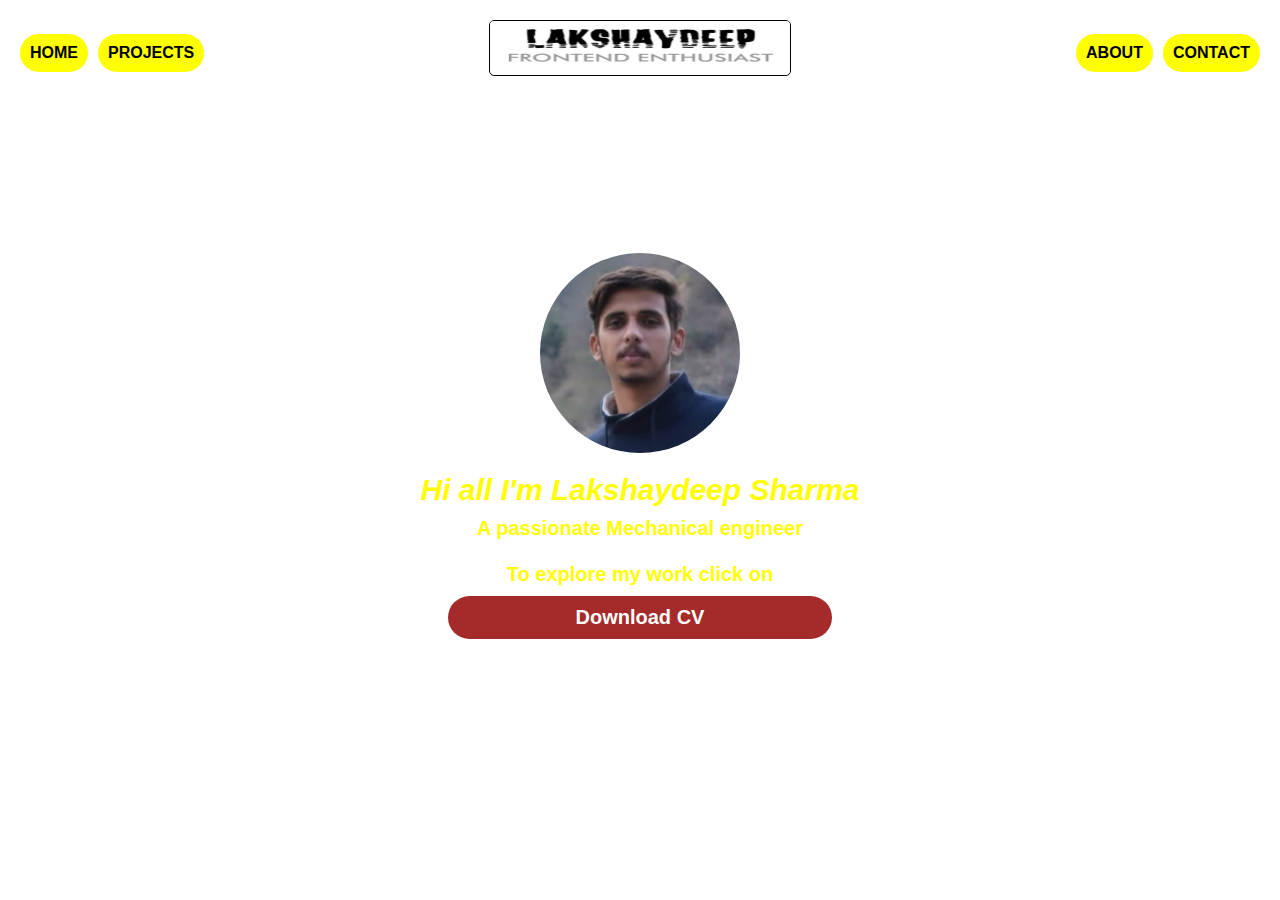
<file: index.html>
<!DOCTYPE html>
<html lang="en">

<head>
    <meta charset="UTF-8">
    <meta http-equiv="X-UA-Compatible" content="IE=edge">
    <meta name="viewport" content="width=device-width, initial-scale=1.0">
    <title>PORTFOLIO</title>
    <link rel="stylesheet" href="index.css">
    <link rel="shortcut icon" href="images/download.jpg" type="image/x-icon">
    <link rel="stylesheet" href="https://cdn.jsdelivr.net/npm/bootstrap-icons@1.10.5/font/bootstrap-icons.css">
</head>

<body>
    <section class="container" id="starter">
        <header>
            <div class="navBar">
                <div class="left">
                    <ul>
                        <li><a href="index.html">HOME</a></li>
                        <li><a href="project.html">PROJECTS</a></li>
                    </ul>
                </div>
                <div class="center">
                    <img height="50px" width="300px" src="images/logo.png" alt="">
                </div>
                <div class="right">
                    <ul>
                        <li><a href="About.html">ABOUT</a></li>
                        <li><a href="contact.html">CONTACT</a></li>
                    </ul>
                </div>
            </div>
            <div class="last">
                <button>@me</button>
            </div>
        </header>
        <div class="homepage">
            <div class="center1">
                <!-- <img src="images/lakshay.png" alt=""> -->
            </div>
            <div class="info">
                <h3>Hi all I'm Lakshaydeep Sharma</h3>
                <p>
                    A passionate Mechanical engineer
                    <br>
                    <br> To explore my work click on <br>
                    <a href="CV/Lakshaydeep_sharma2 (2).docx" download>
                        <button id="myWork">
                           Download CV
                         </button></a>
                </p>
            </div>
        </div>
        <div class="hamburger">
            <ul>
              <li><a href="index.html">HOME</a></li>
              <li><a href="project.html">PROJECTS</a></li>
    
              <li><a href="contact.html">CONTACT</a></li>
              <li><a href="CV/Lakshaydeep_sharma2 (2).docx" download>Download CV</a></li>
            </ul>
            </ul>
          </div>
    </section>

      
   
    <script src="index.js"></script>
</body>

</html>
</file>
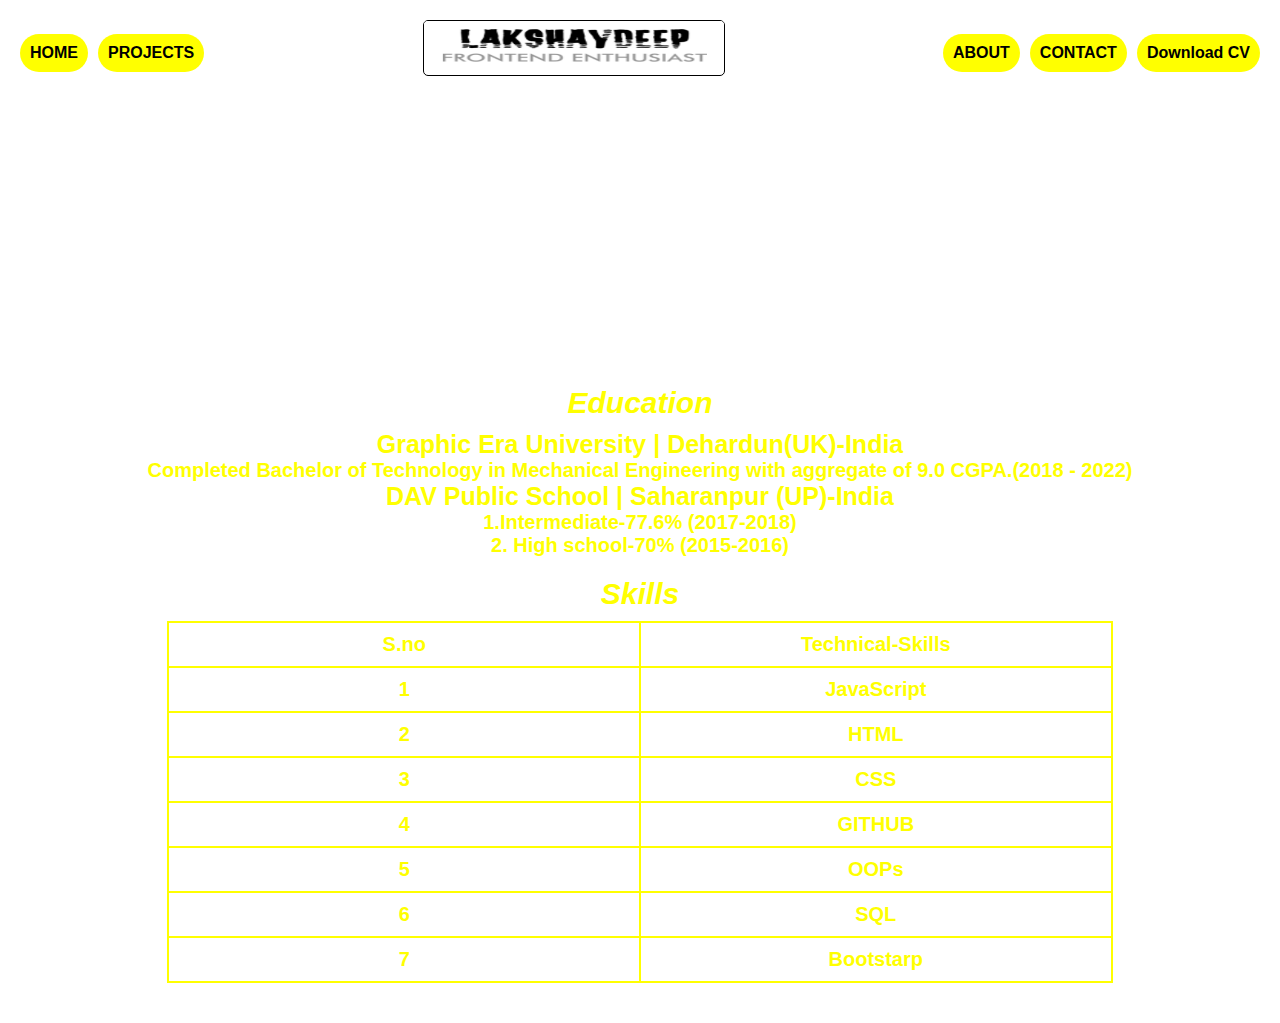
<file: About.html>
<!DOCTYPE html>
<html lang="en">

<head>
    <meta charset="UTF-8">
    <meta http-equiv="X-UA-Compatible" content="IE=edge">
    <meta name="viewport" content="width=device-width, initial-scale=1.0">
    <title>About</title>
    <link rel="stylesheet" href="index.css">
    <link rel="shortcut icon" href="images/download.jpg" type="image/x-icon">
    <link rel="stylesheet" href="https://cdn.jsdelivr.net/npm/bootstrap-icons@1.10.5/font/bootstrap-icons.css">
</head>
<body>
    <section class="container" id="starter">
        <header>
            <div class="navBar">
                <div class="left">
                    <ul>
                        <li><a href="index.html">HOME</a></li>
                        <li><a href="project.html">PROJECTS</a></li>
                    </ul>
                </div>
                <div class="center">
                    <img height="50px" width="300px" src="images/logo.png" alt="">
                </div>
                <div class="right">
                    <ul>
                        <li><a href="About.html">ABOUT</a></li>
                        <li><a href="contact.html">CONTACT</a></li>
                        <li><a href="CV/Lakshaydeep_sharma2 (2).docx" download>Download CV</a></li>
            
                    </ul>
                </div>
               
            </div>

            <div class="last">
                <button>@me</button>
            </div>
           
        </header>
        <div class="homepage">
            <div class="info">
                <div class="about">
                    <h3> Education</h3>
                    <h4> Graphic Era University | Dehardun(UK)-India</h4>
                    <p>Completed Bachelor of Technology in Mechanical Engineering with aggregate of 9.0 CGPA.(2018 -
                        2022)</p>
                    <h4> DAV Public School | Saharanpur (UP)-India</h4>
                    <p> 1.Intermediate-77.6% (2017-2018) </p>
                      <p>  2. High school-70% (2015-2016)</p>
                </div>
                <div class="skills">
                    <h3>Skills</h3>
                    <table class="tables">
                        <thead>
                             <th>S.no</th>
                             <th>Technical-Skills</th>
                        </thead>
                        <tbody>
                            <tr>
                                <td>1</td>
                                <td>JavaScript</td>
                            </tr>
                            <tr>
                                <td>2</td>
                                <td>HTML</td>
                            </tr>
                            <tr>
                                <td>3</td>
                                <td>CSS</td>
                            </tr>
                            <tr>
                                <td>4</td>
                                <td>GITHUB</td>
                            </tr>
                            <tr>
                                <td>5</td>
                                <td>OOPs</td>
                            </tr>
                            <tr>
                                <td>6</td>
                                <td>SQL</td>
                            </tr>
                            <tr>
                                <td>7</td>
                                <td>Bootstarp</td>
                            </tr>
                        </tbody>
                    </table>
                </div>
            </div>
        </div>
        <div class="hamburger">
            <ul>
              <li><a href="index.html">HOME</a></li>
              <li><a href="project.html">PROJECTS</a></li>
              <li><a href="contact.html">CONTACT</a></li>
              <li><a href="CV/Lakshaydeep_sharma2 (2).docx" download>Download CV</a></li>
            </ul>
          </div>
       
    </section>
    <script src="index.js"></script>
</body>
</html>
</file>
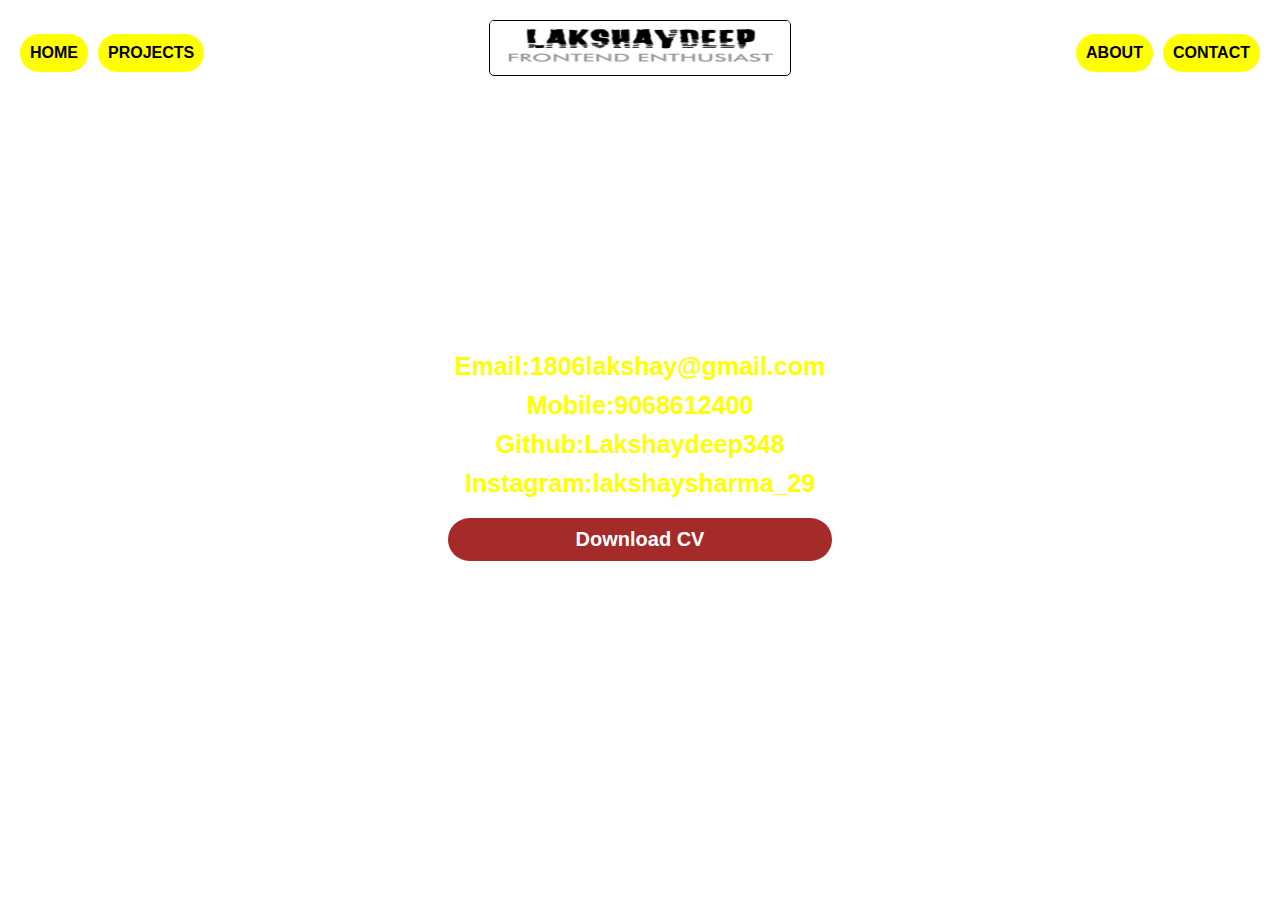
<file: contact.html>
<!DOCTYPE html>
<html lang="en">
<head>
    <meta charset="UTF-8">
    <meta http-equiv="X-UA-Compatible" content="IE=edge">
    <meta name="viewport" content="width=device-width, initial-scale=1.0">
    <title>Contact</title>
    <link rel="stylesheet" href="index.css">
    <link rel="shortcut icon" href="images/download.jpg" type="image/x-icon">
    <link rel="stylesheet" href="https://cdn.jsdelivr.net/npm/bootstrap-icons@1.10.5/font/bootstrap-icons.css">
</head>
<body>
    <section class="container" id="starter">
        <header>
            <div class="navBar">
                <div class="left">
                    <ul>
                        <li><a href="index.html">HOME</a></li>
                        <li><a href="project.html">PROJECTS</a></li>
                    </ul>
                </div>
                <div class="center">
                    <img height="50px" width="300px" src="images/logo.png" alt="">
                </div>
                <div class="right">
                    <ul>
                        <li><a href="About.html">ABOUT</a></li>
                        <li><a href="contact.html">CONTACT</a></li>
                    </ul>
                </div>
            </div>
            <div class="last">
                <button>@me</button>
            </div>
        </header>
        <div class="homepage contact">
          <a id="email" href="mailto:1806lakshay@gmail.com" ><h4>Email:1806lakshay@gmail.com</h4></a>
           <h4>Mobile:9068612400</h4>
           <a id="email" href="https://github.com/Lakshaydeep348" target="_blank"><h4>Github:Lakshaydeep348</h4></a>
           <h4>Instagram:lakshaysharma_29</h4>
           <a href="CV/Lakshaydeep_sharma2 (2).docx" download>
            <button id="myWork">
               Download CV
             </button></a>
        </div>
        <div class="hamburger">
            <ul>
              <li><a href="index.html">HOME</a></li>
              <li><a href="project.html">PROJECTS</a></li>
              <li><a href="contact.html">CONTACT</a></li>
              <li><a href="CV/Lakshaydeep_sharma2 (2).docx" download>Download CV</a></li>
            </ul>
            </ul>
          </div>
    </section>
    <script src="index.js"></script>
</body>
</html>
</file>
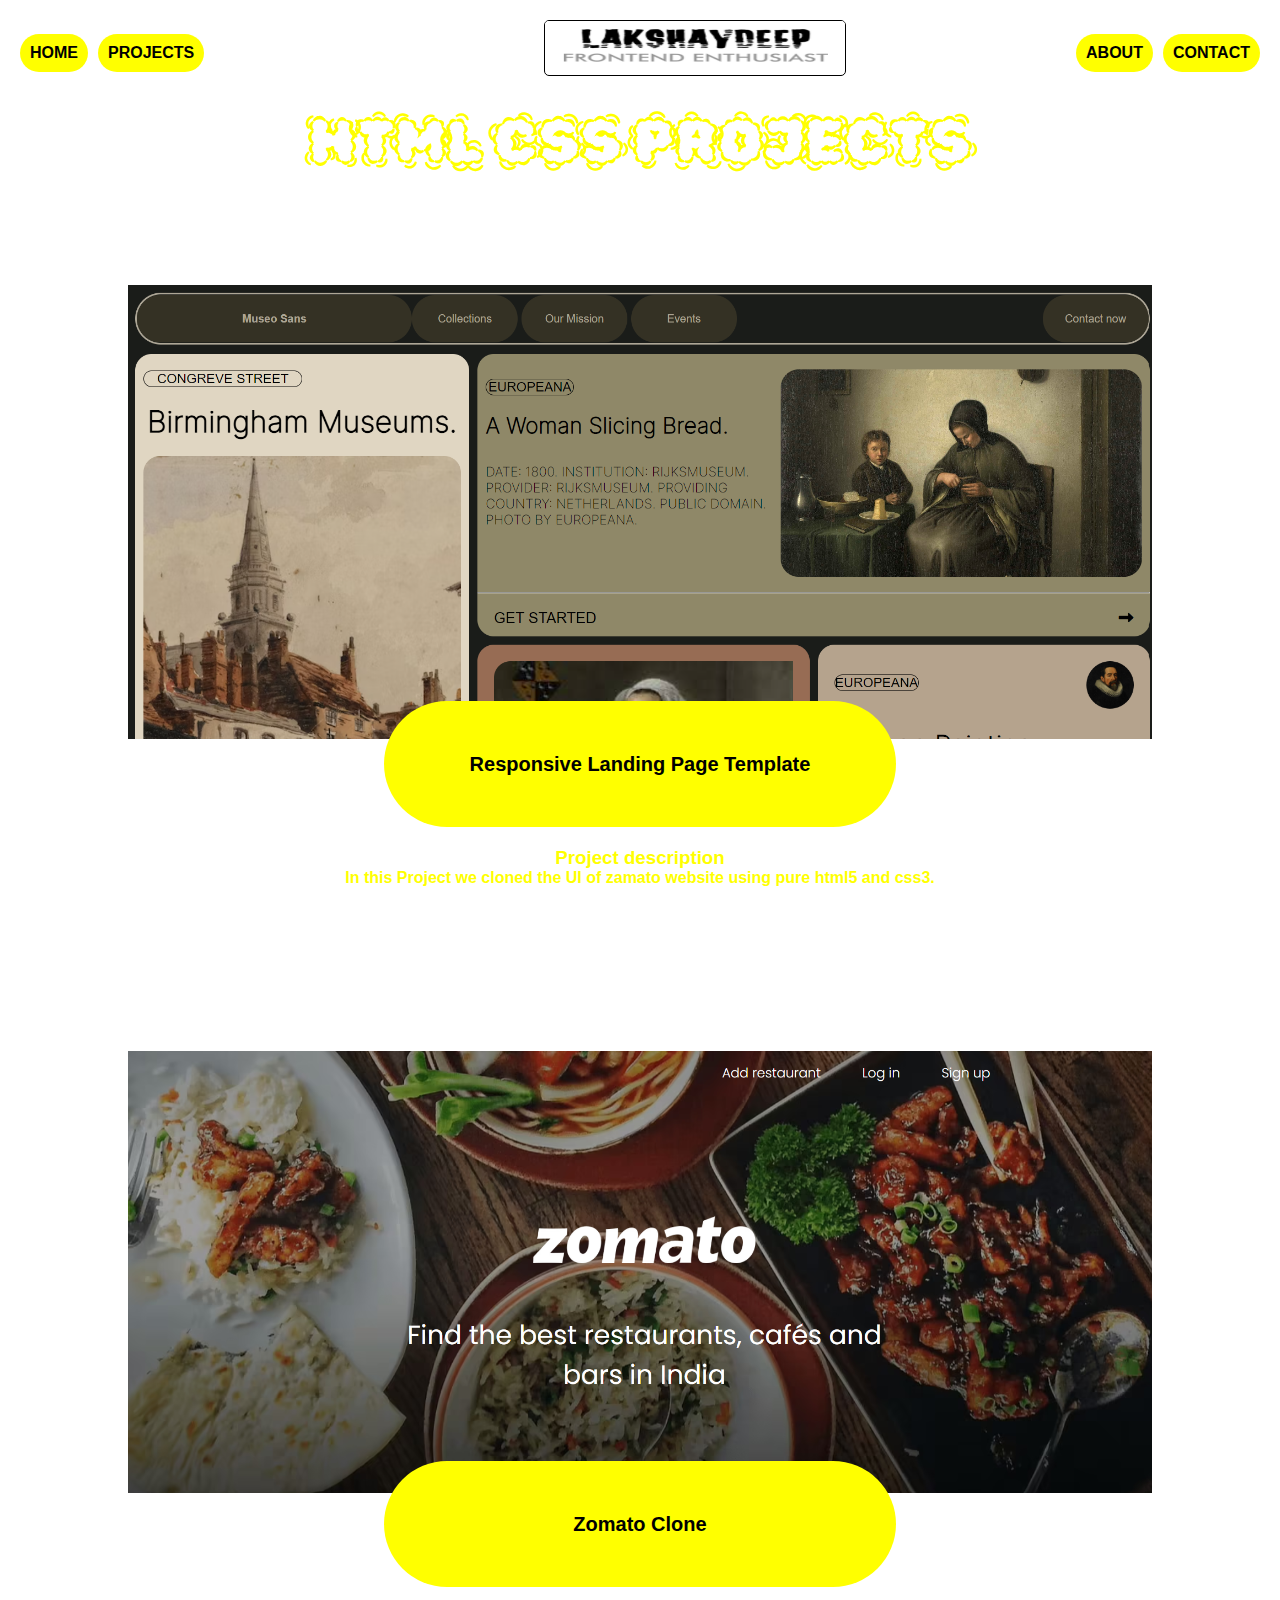
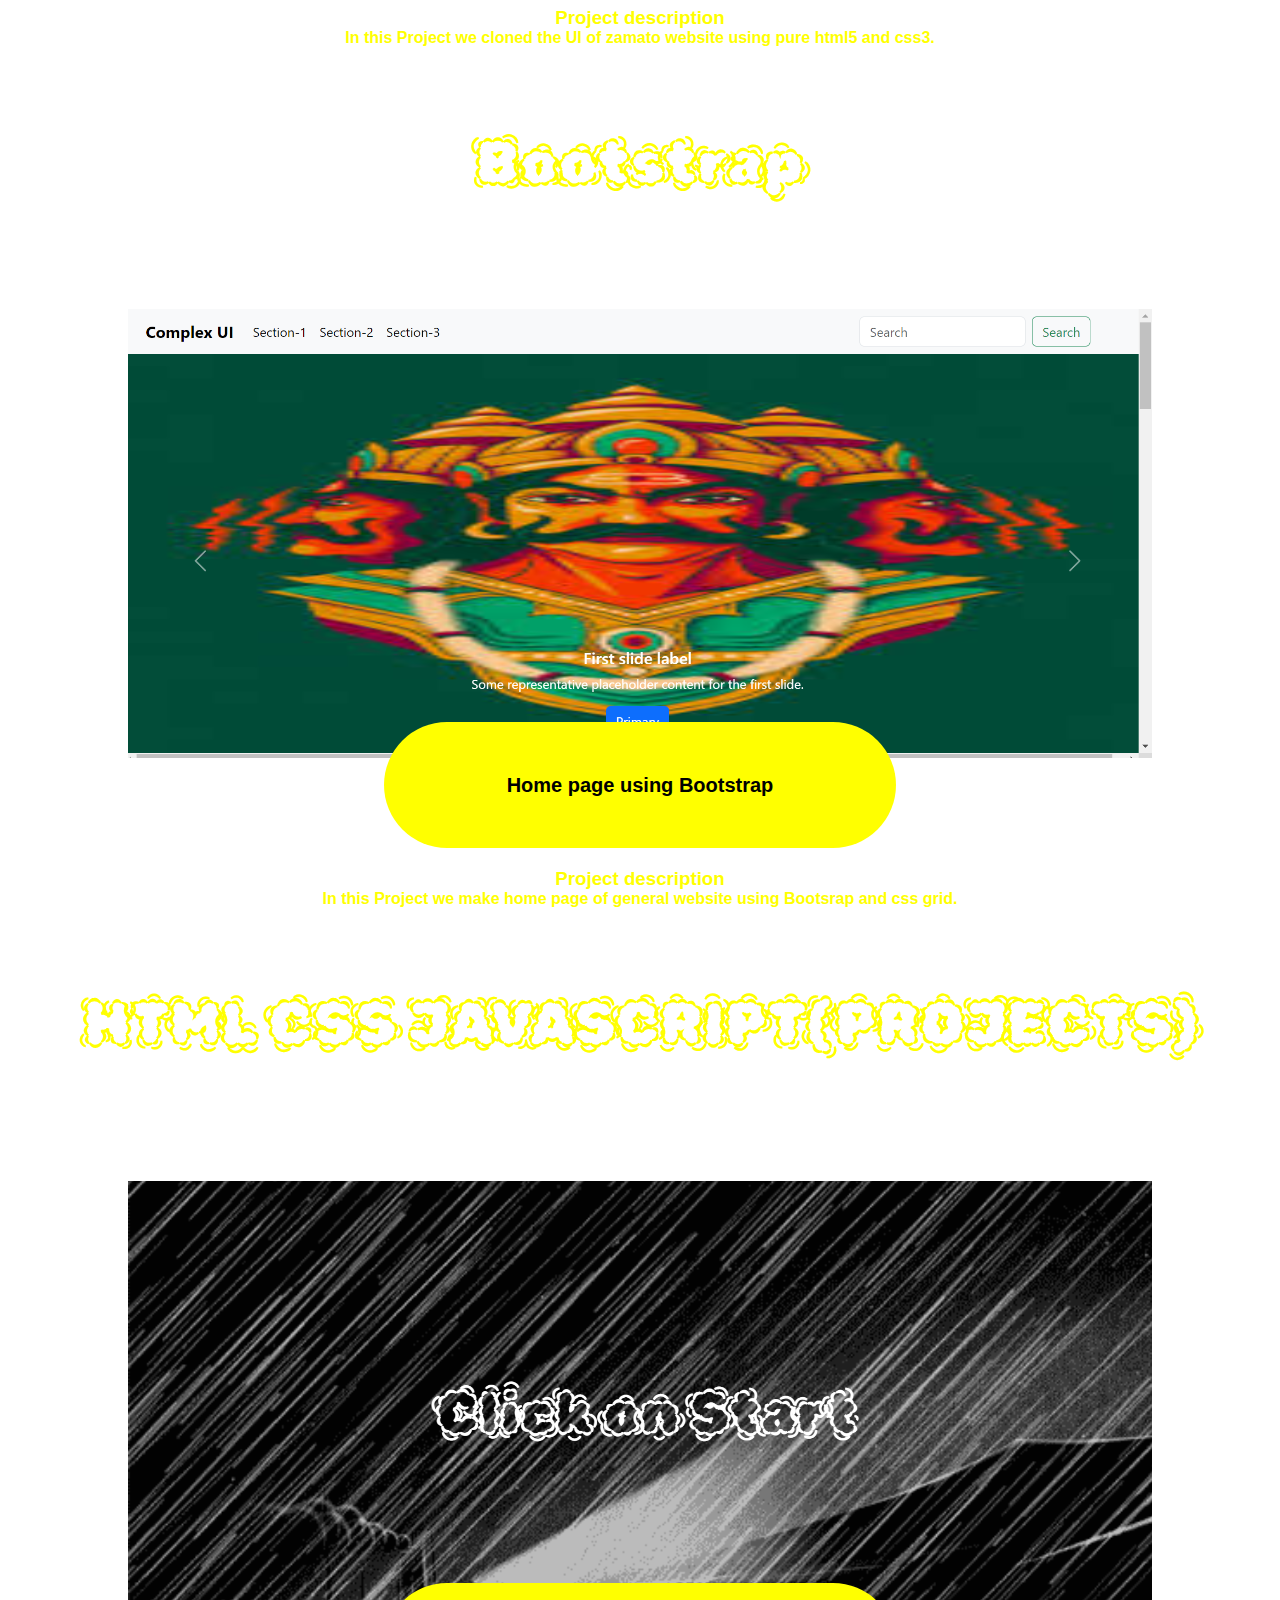
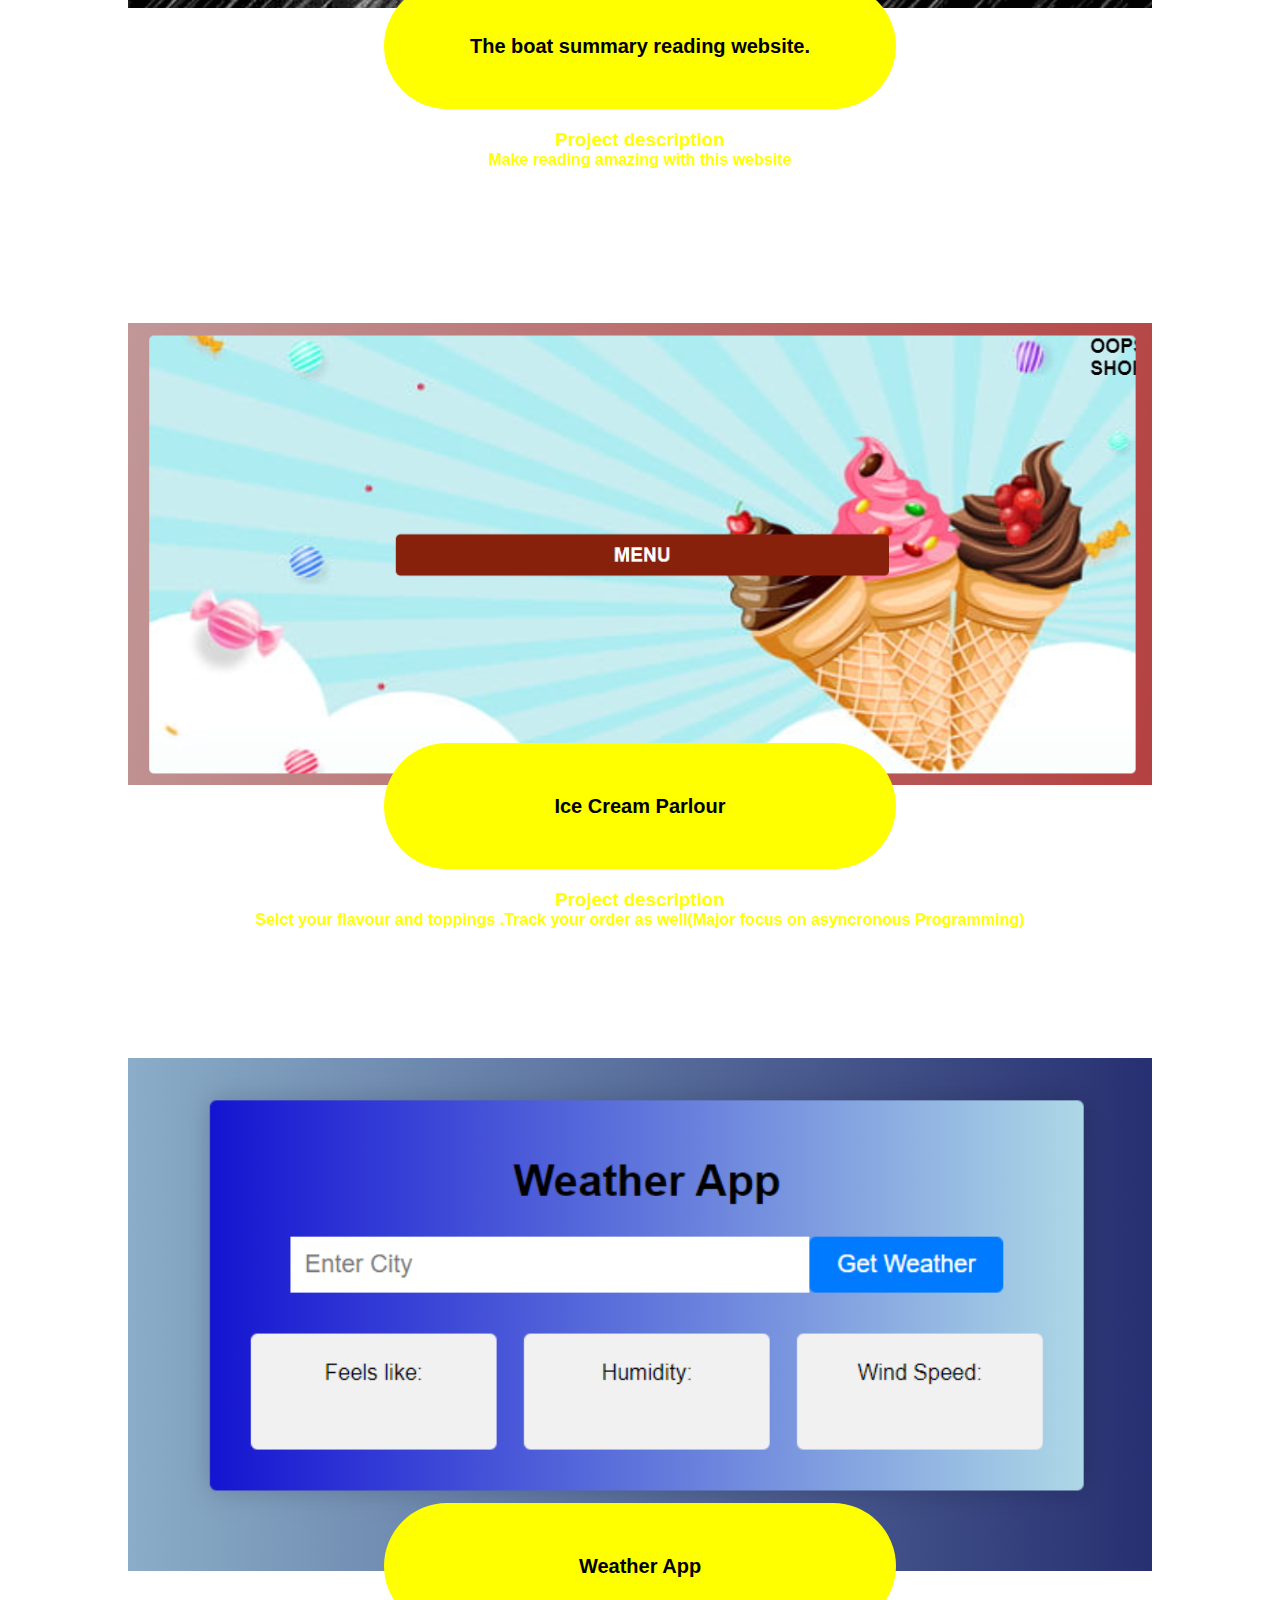
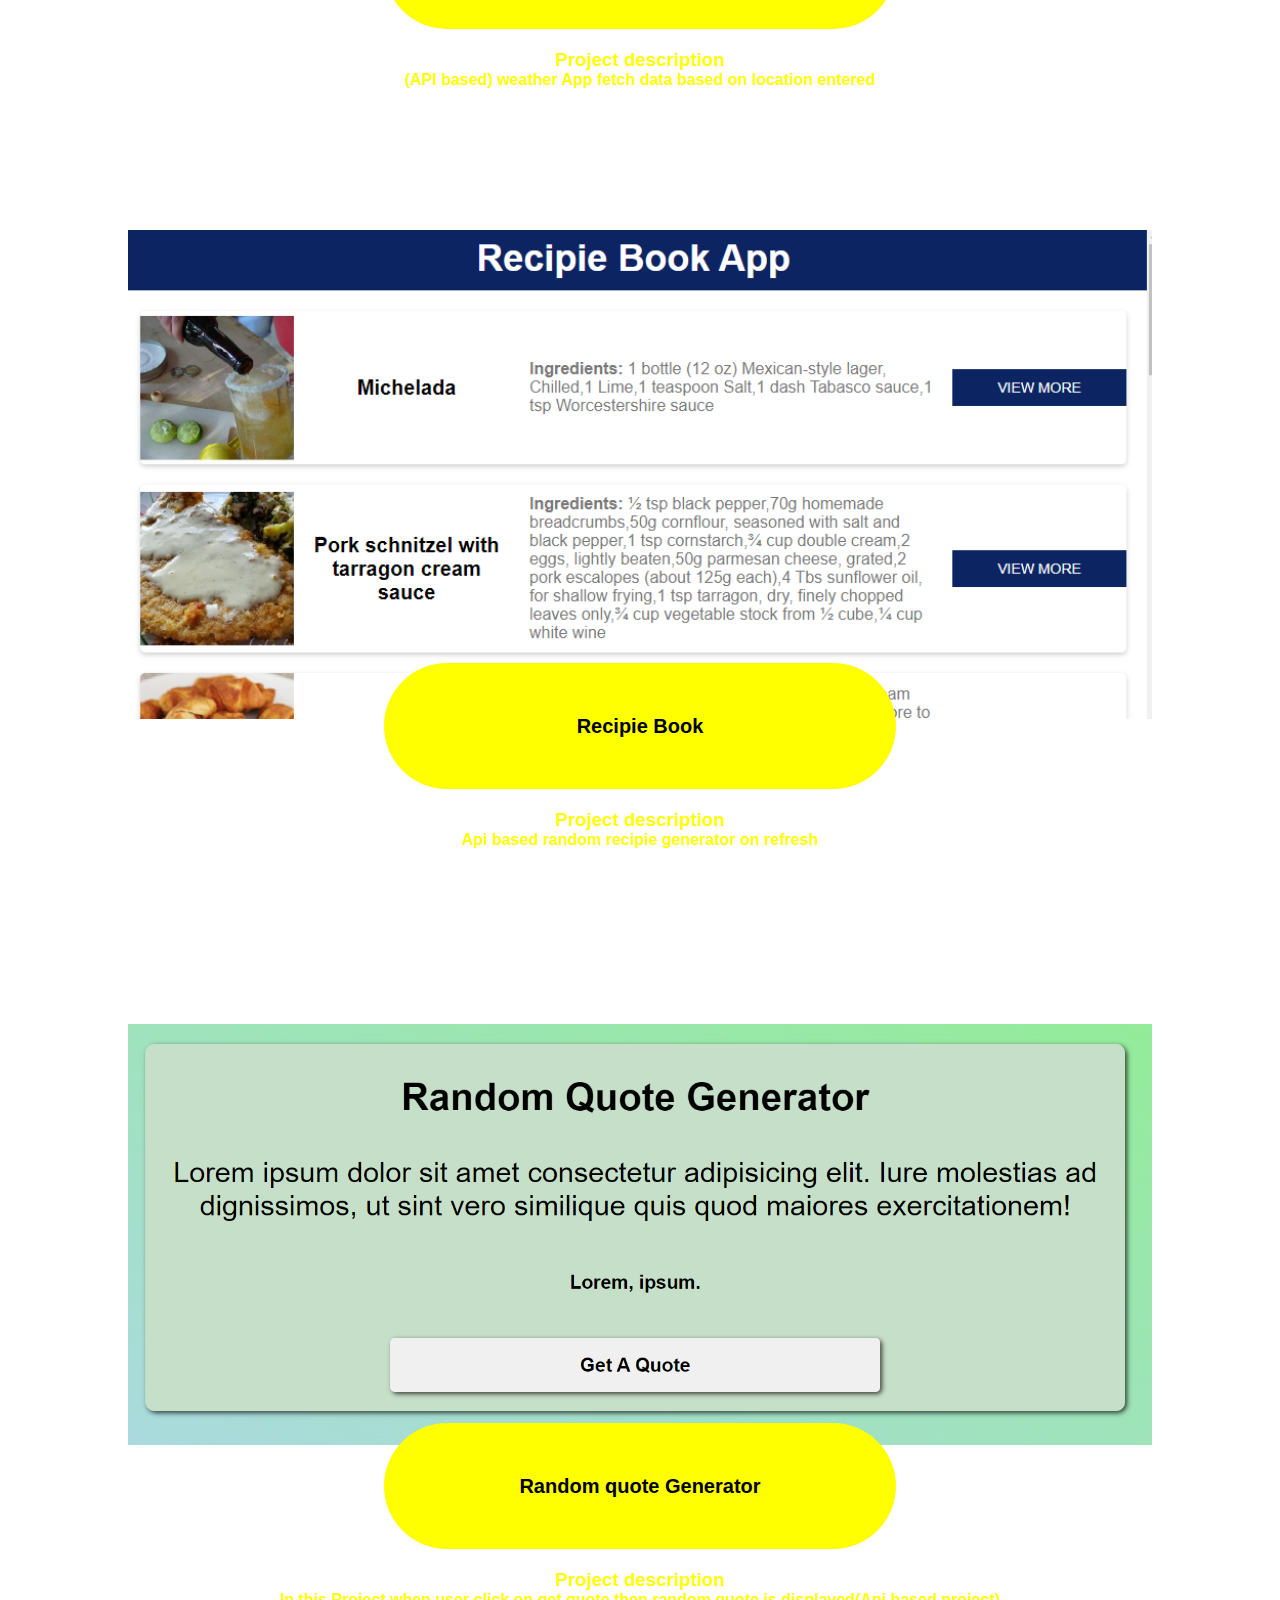
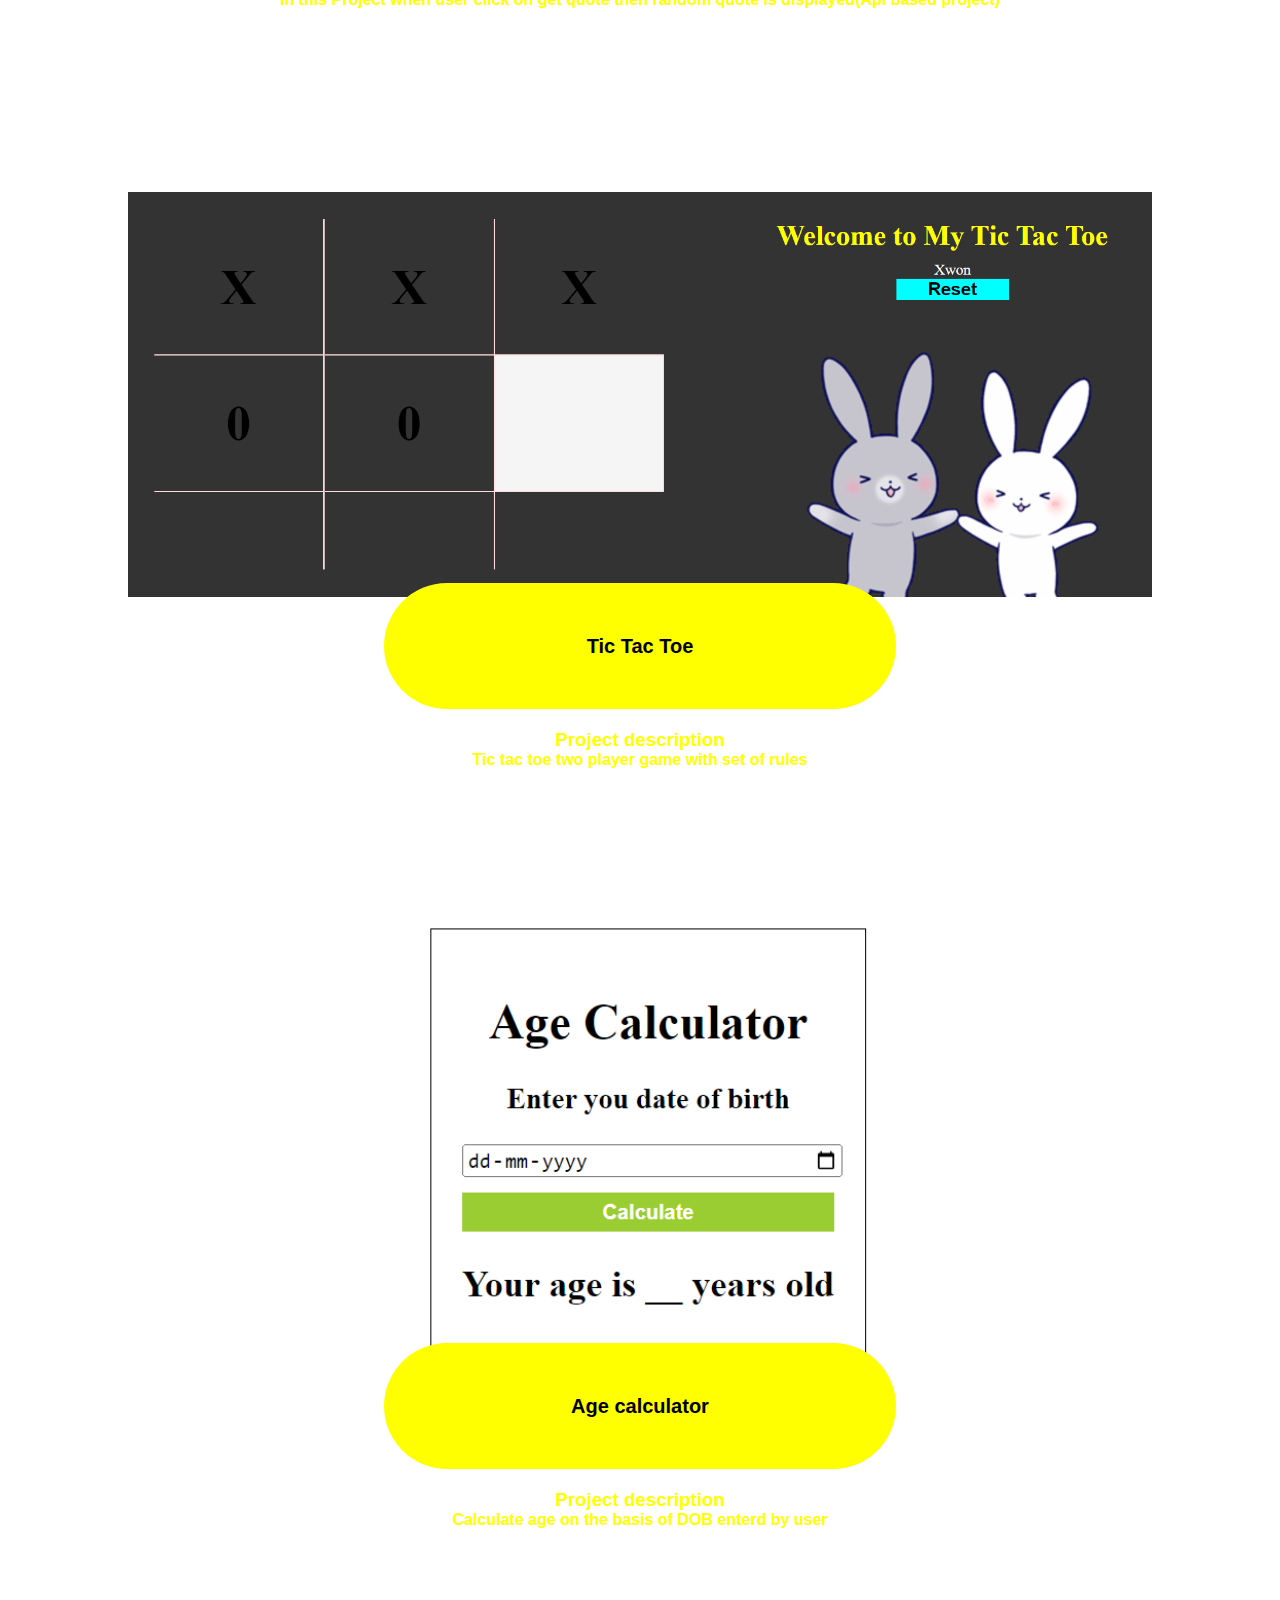
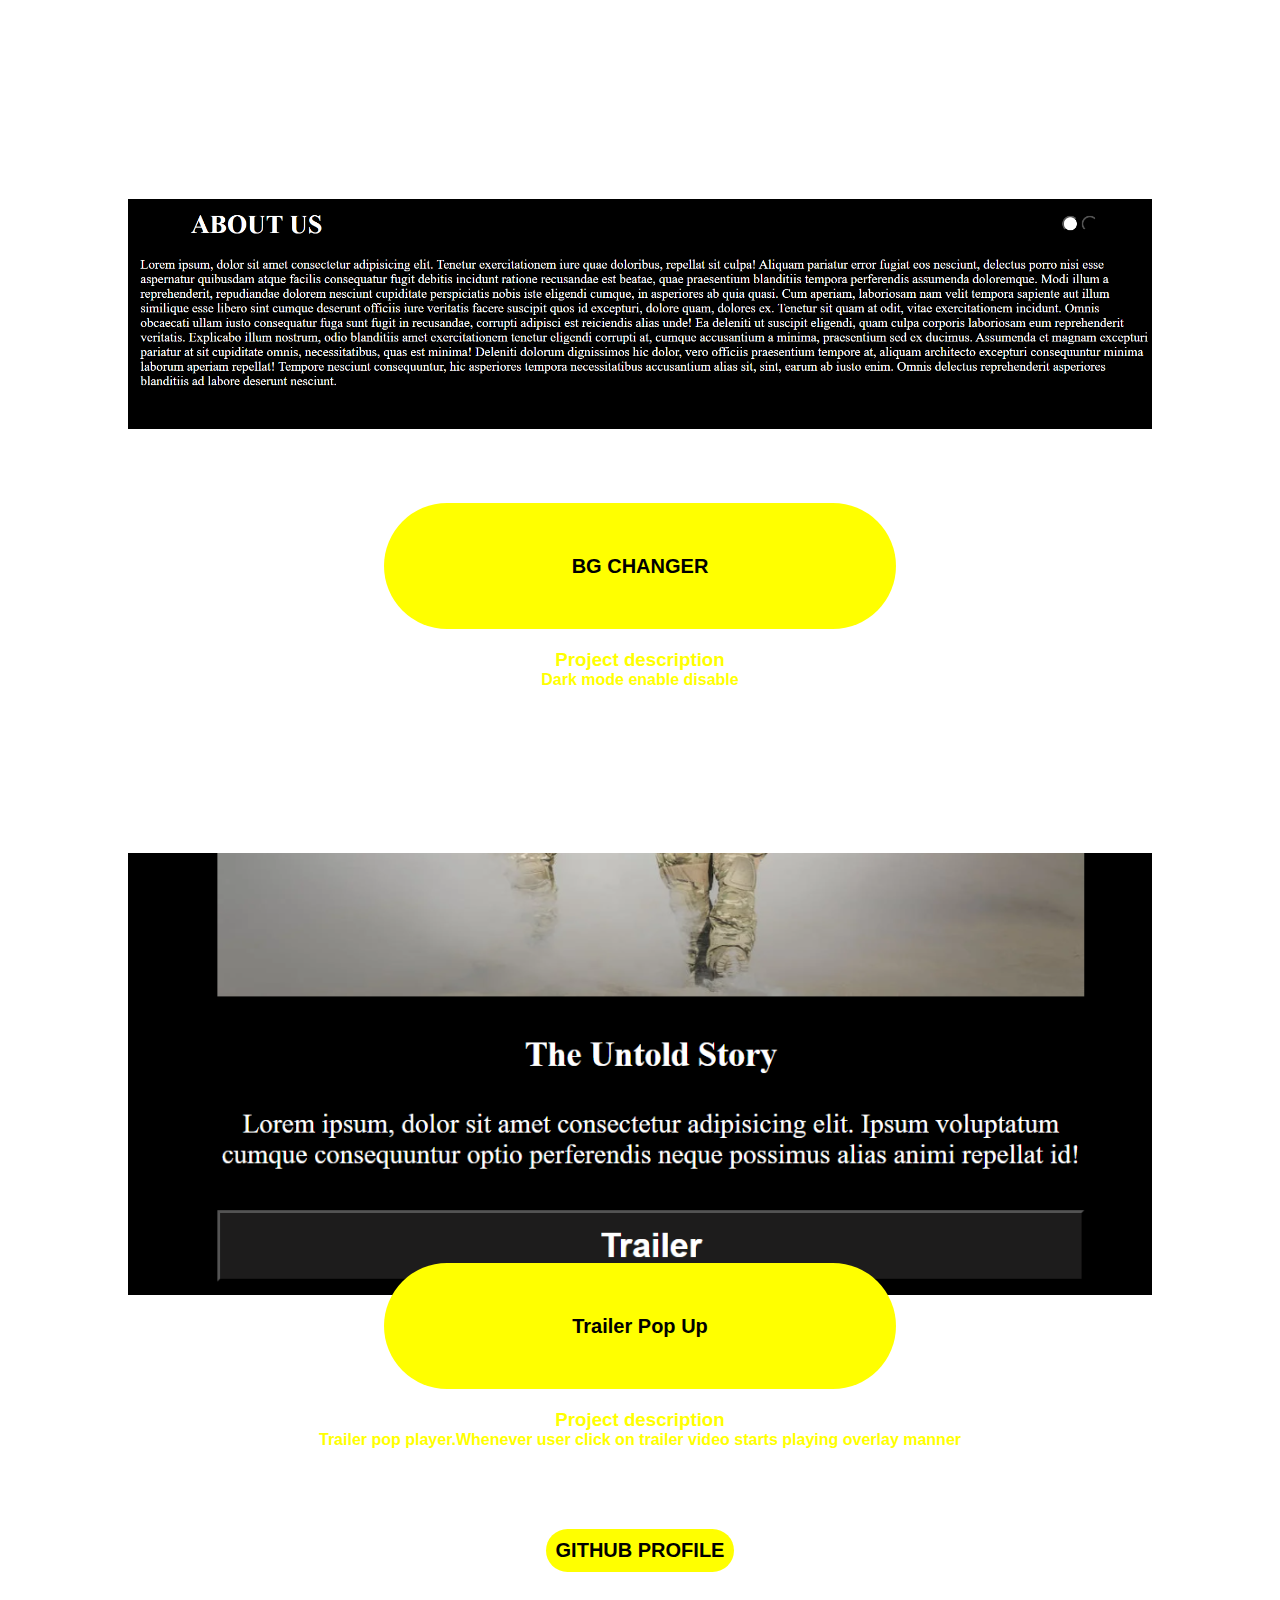
<file: project.html>
<!DOCTYPE html>
<html lang="en">
<head>
    <meta charset="UTF-8">
    <meta http-equiv="X-UA-Compatible" content="IE=edge">
    <meta name="viewport" content="width=device-width, initial-scale=1.0">
    <title>Projects</title>
    <link rel="stylesheet" href="index.css">
    <link rel="shortcut icon" href="images/download.jpg" type="image/x-icon">
    <link rel="stylesheet" href="https://cdn.jsdelivr.net/npm/bootstrap-icons@1.10.5/font/bootstrap-icons.css">
</head>
<body>
    <section class="container">
        <header>
            <div class="navBar">
                <div class="left">
                 <ul>
                    <li><a href="index.html" active>HOME</a></li>
                    <li><a href="project.html">PROJECTS</a></li>
                 </ul>
                </div>
                <div class="center projectCenter">
                <img height="50px" width="300px" src="images/logo.png" alt="">
                </div>
                <div class="right">
                 <ul>
                    <li><a href="About.html">ABOUT</a></li>
                    <li><a href="contact.html">CONTACT</a></li>
      
                 </ul>
                </div>
            </div>
            <div class="last">
              <button>@me</button>
          </div>
        </header>

        <div  class="projects homepage">
             <h1>HTML CSS PROJECTS</h1>
             <div class="items" id="seven">
              <a href="https://lakshaydeep348.github.io/Responsive-landing-page-html-css-/" target="_blank">
               <button class="buttons">
                 Responsive Landing Page Template
               </button> </a>
             </div>
             <div class="items para">
             <h3>Project description</h3>
             <p>In this Project we cloned the UI of zamato website using pure html5 and css3.
             </p> 
            </div>

             <div class="items" id="six">
              <a href="https://lakshaydeep348.github.io/Zamato-Clone/" target="_blank">
               <button class="buttons">
                 Zomato Clone
               </button> </a>
             </div>
             <div class="items para">
             <h3>Project description</h3>
             <p>In this Project we cloned the UI of zamato website using pure html5 and css3.
             </p> 
            </div>
            <h1>Bootstrap</h1>
            <div class="items" id="eight">
              <a href="https://lakshaydeep348.github.io/Contest/" target="_blank">
               <button class="buttons">
                 Home page using Bootstrap
               </button> </a>
             </div>
             <div class="items para">
             <h3>Project description</h3>
             <p>In this Project we make home page of general website using Bootsrap and css grid.
             </p>
            </div>



          <h1>HTML CSS JAVASCRIPT(PROJECTS)</h1>
          <div class="items" id="ten">
            <a href="https://lakshaydeep348.github.io/The-boat-book-summary-reading-website/" target="_blank">
             <button class="buttons">
             The boat summary reading website.
             </button> </a>
           </div>
           <div class="items para">
           <h3>Project description</h3>
           <p>Make reading amazing with this website </p>
          </div>

          <div class="items" id="five">
            <a href="https://lakshaydeep348.github.io/Ice-Creame-Parlour/" target="_blank">
             <button class="buttons">
              Ice Cream Parlour
             </button> </a>
           </div>
           <div class="items para">
           <h3>Project description</h3>
           <p>Selct your flavour and toppings .Track your order as well(Major focus on  asyncronous Programming)
           </p> </div>
           <div class="items" id="one">
            <a href="https://lakshaydeep348.github.io/Weather-App/" target="_blank">
             <button class="buttons">
            Weather App
             </button> </a>
           </div>
           <div class="items para">
           <h3>Project description</h3>
           <p>(API based) weather App fetch data based on location entered
           </p> </div>
           <div class="items" id="two">
            <a href="https://lakshaydeep348.github.io/Recipie-App/" target="_blank">
             <button class="buttons">
               Recipie Book
             </button> </a>
           </div>
           <div class="items para">
           <h3>Project description</h3>
           <p> Api based random recipie generator on refresh</div>
           <div class="items" id="nine">
            <a href="https://lakshaydeep348.github.io/Random-quote-generator/" target="_blank">
             <button class="buttons">
            Random quote Generator
             </button> </a>
           </div>
           <div class="items para">
           <h3>Project description</h3>
           <p>In this Project when user click on get quote then random quote is displayed(Api based project)
           </p> </div>

           <div class="items" id="three">
            <a href="https://lakshaydeep348.github.io/TIC-TAC-TOE/" target="_blank">
             <button class="buttons">
               Tic Tac Toe
             </button> </a>
           </div>
           <div class="items para">
           <h3>Project description</h3>
           <p>Tic tac toe two player game with set of rules</div>
           <div class="items" id="eleven">
           
            <a href="https://lakshaydeep348.github.io/Age-calculator/" target="_blank">
             <button class="buttons">
              Age calculator
             </button> </a>
           </div>
           <div class="items para">
           <h3>Project description</h3>
           <p>Calculate age on the basis of DOB enterd by user</p>   </div>
          
           <div class="items" id="twelve">
           
            <a href="https://lakshaydeep348.github.io/Background-color-changer/" target="_blank">
             <button class="buttons">
              BG CHANGER
             </button> </a>
           </div>
           <div class="items para">
           <h3>Project description</h3>
           <p>Dark mode enable disable</p>  
          </div>

           <div class="items" id="four">
           
            <a href="https://lakshaydeep348.github.io/Trailer-Pop-Up/" target="_blank">
             <button class="buttons">
               Trailer Pop Up
             </button> </a>
           </div>
           <div class="items para">
           <h3>Project description</h3>
           <p>Trailer pop player.Whenever user click on trailer video starts playing overlay manner</div>
        </div>
        <div class="explore">
          <a href="https://github.com/Lakshaydeep348?tab=repositories" target="_blank">
          <button class="buttone">
          GITHUB PROFILE
          </button></a>
          <div class="hamburger">
            <ul>
              <li><a href="index.html">HOME</a></li>
              <li><a href="project.html">PROJECTS</a></li>
      
              <li><a href="contact.html">CONTACT</a></li>
              <li><a href="CV/Lakshaydeep_sharma2 (2).docx" download>Download CV</a></li>
            </ul>
            </ul>
          </div>
    </section>
    <script src="index.js"></script>
</body>
</html>
</file>
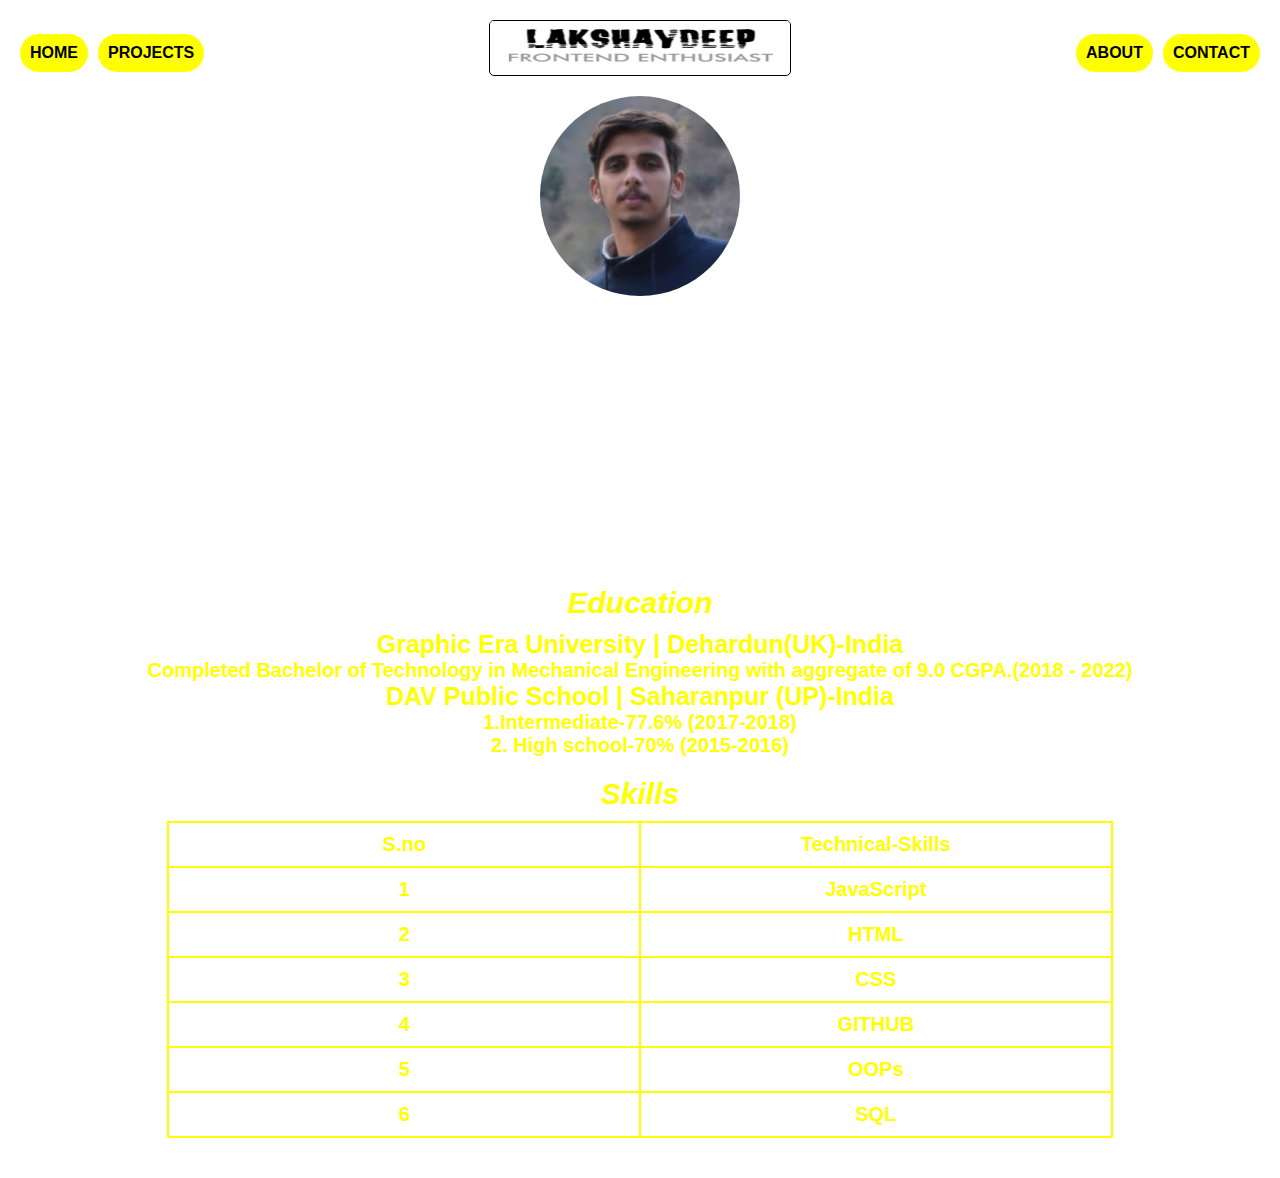
<file: html/About.html>
<!DOCTYPE html>
<html lang="en">

<head>
    <meta charset="UTF-8">
    <meta http-equiv="X-UA-Compatible" content="IE=edge">
    <meta name="viewport" content="width=device-width, initial-scale=1.0">
    <title>About</title>
    <link rel="stylesheet" href="/index.css">
    <link rel="shortcut icon" href="/images/download.jpg" type="image/x-icon">
</head>
<body>
    <section class="container">
        <header>
            <div class="navBar">
                <div class="left">
                    <ul>
                        <li><a href="index.html">HOME</a></li>
                        <li><a href="project.html">PROJECTS</a></li>
                    </ul>
                </div>
                <div class="center">
                    <img height="50px" width="300px" src="/images/logo.png" alt="">
                </div>
                <div class="right">
                    <ul>
                        <li><a href="About.html">ABOUT</a></li>
                        <li><a href="contact.html">CONTACT</a></li>
                    </ul>
                </div>
            </div>
        </header>
        <div class="homepage">
            <div class="center1">
                <!-- <img src="images/lakshay.png" alt=""> -->
            </div>
            <div class="info">
                <div class="about">
                    <h3> Education</h3>
                    <h4> Graphic Era University | Dehardun(UK)-India</h4>
                    <p>Completed Bachelor of Technology in Mechanical Engineering with aggregate of 9.0 CGPA.(2018 -
                        2022)</p>
                    <h4> DAV Public School | Saharanpur (UP)-India</h4>
                    <p> 1.Intermediate-77.6% (2017-2018) </p>
                      <p>  2. High school-70% (2015-2016)</p>
                </div>
                <div class="skills">
                    <h3>Skills</h3>
                    <table class="tables">
                        <thead>
                             <th>S.no</th>
                             <th>Technical-Skills</th>
                        </thead>
                        <tbody>
                            <tr>
                                <td>1</td>
                                <td>JavaScript</td>
                            </tr>
                            <tr>
                                <td>2</td>
                                <td>HTML</td>
                            </tr>
                            <tr>
                                <td>3</td>
                                <td>CSS</td>
                            </tr>
                            <tr>
                                <td>4</td>
                                <td>GITHUB</td>
                            </tr>
                            <tr>
                                <td>5</td>
                                <td>OOPs</td>
                            </tr>
                            <tr>
                                <td>6</td>
                                <td>SQL</td>
                            </tr>
                        </tbody>
                    </table>
                </div>
            </div>
        </div>
    </section>
</body>
</html>
</file>
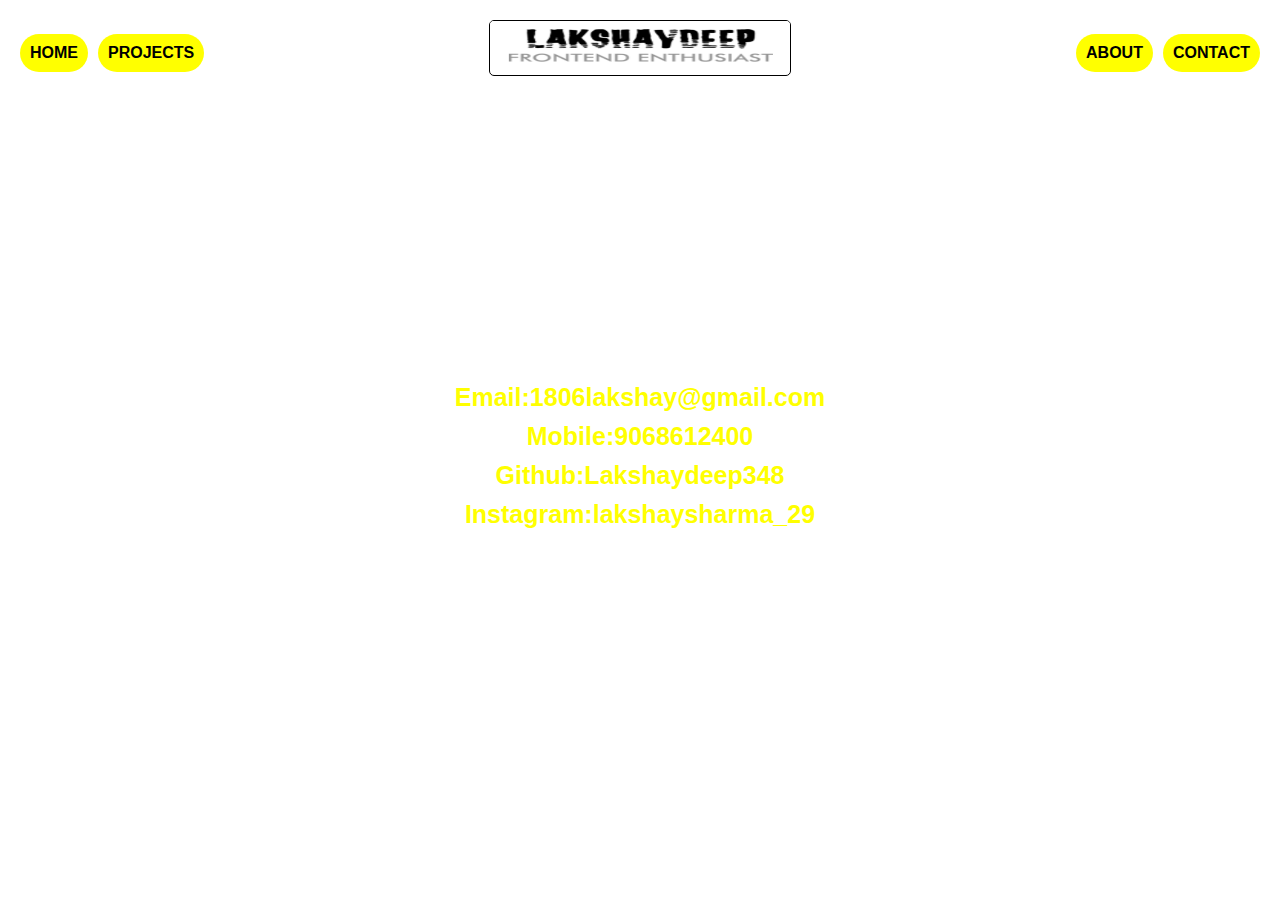
<file: html/contact.html>
<!DOCTYPE html>
<html lang="en">
<head>
    <meta charset="UTF-8">
    <meta http-equiv="X-UA-Compatible" content="IE=edge">
    <meta name="viewport" content="width=device-width, initial-scale=1.0">
    <title>Contact</title>
    <link rel="stylesheet" href="/index.css">
    <link rel="shortcut icon" href="/images/download.jpg" type="image/x-icon">
</head>
<body>
    <section class="container" id="starter">
        <header>
            <div class="navBar">
                <div class="left">
                    <ul>
                        <li><a href="index.html">HOME</a></li>
                        <li><a href="project.html">PROJECTS</a></li>
                    </ul>
                </div>
                <div class="center">
                    <img height="50px" width="300px" src="/images/logo.png" alt="">
                </div>
                <div class="right">
                    <ul>
                        <li><a href="About.html">ABOUT</a></li>
                        <li><a href="contact.html">CONTACT</a></li>
                    </ul>
                </div>
            </div>
        </header>
        <div class="homepage contact">
          <a id="email" href="mailto:1806lakshay@gmail.com" ><h4>Email:1806lakshay@gmail.com</h4></a>
           <h4>Mobile:9068612400</h4>
           <a id="email" href="https://github.com/Lakshaydeep348" target="_blank"><h4>Github:Lakshaydeep348</h4></a>
           <h4>Instagram:lakshaysharma_29</h4>
        </div>

    </section>
</body>
</html>
</file>
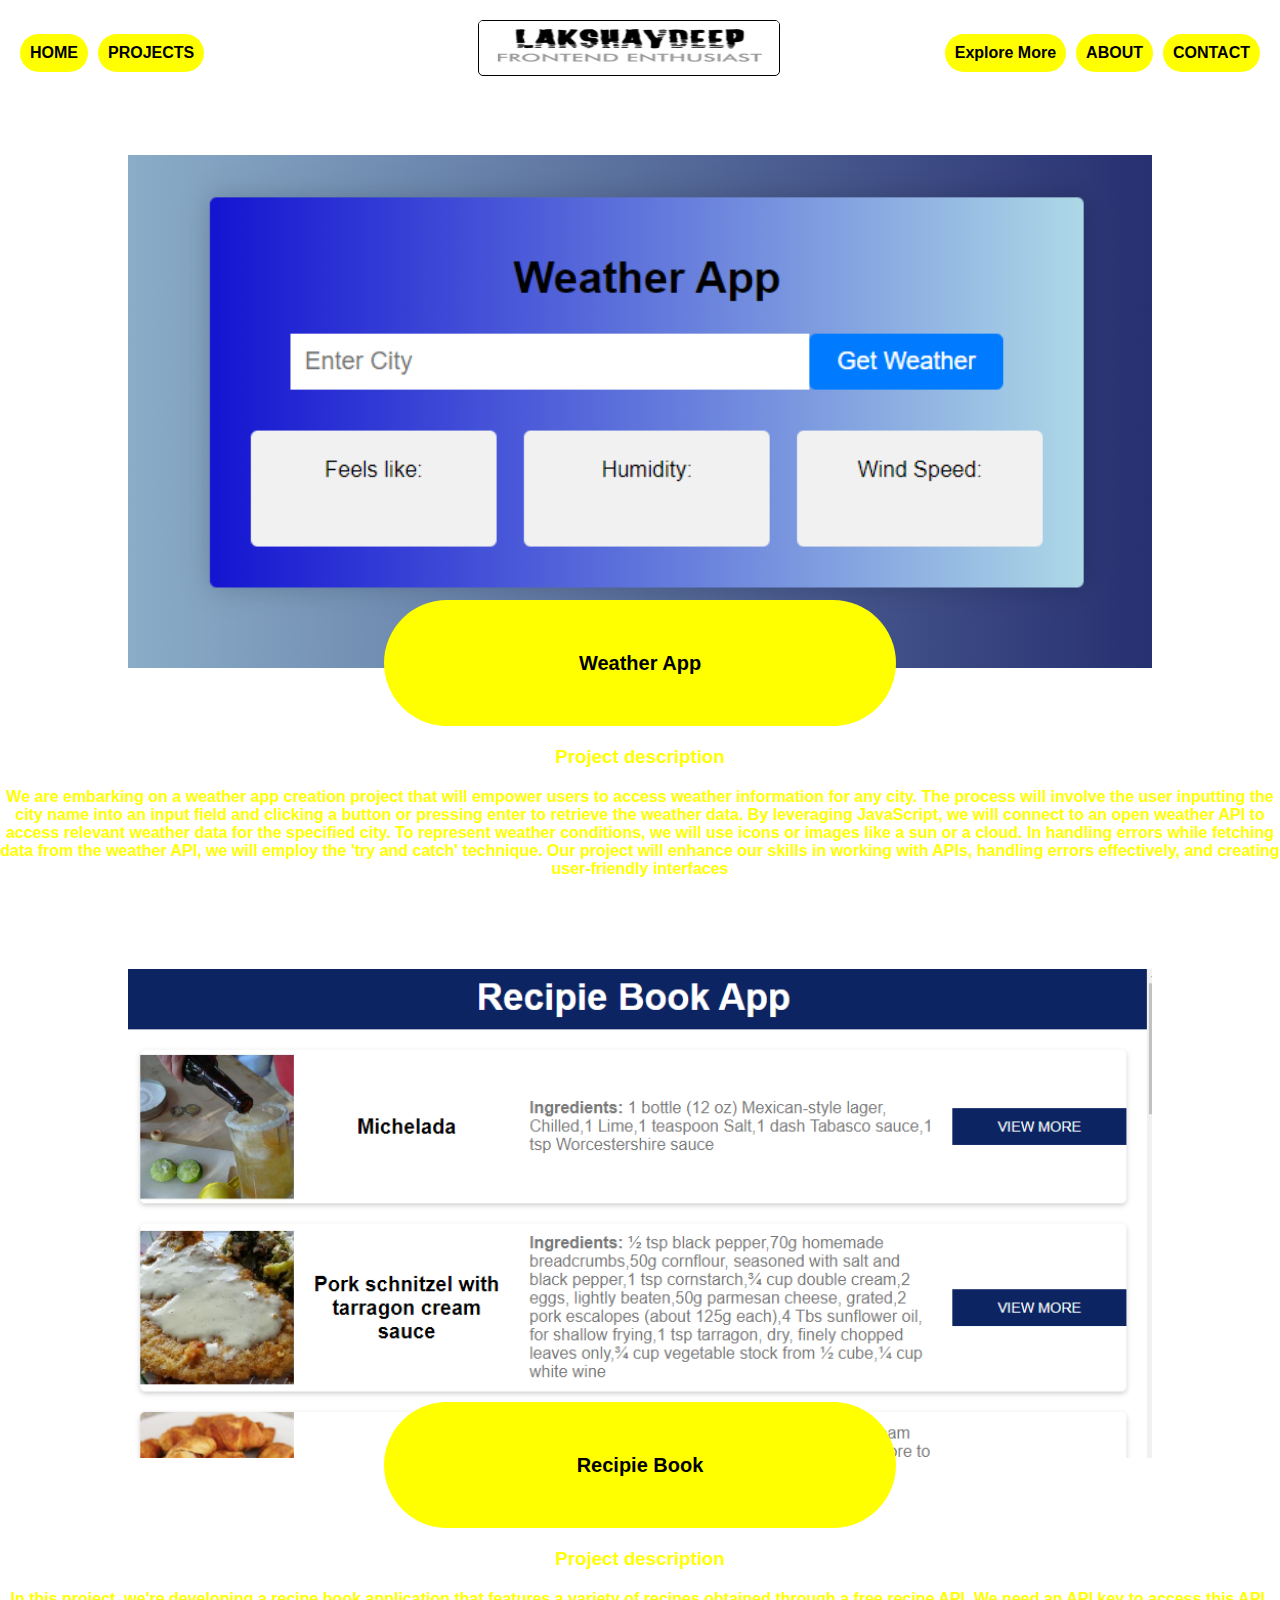
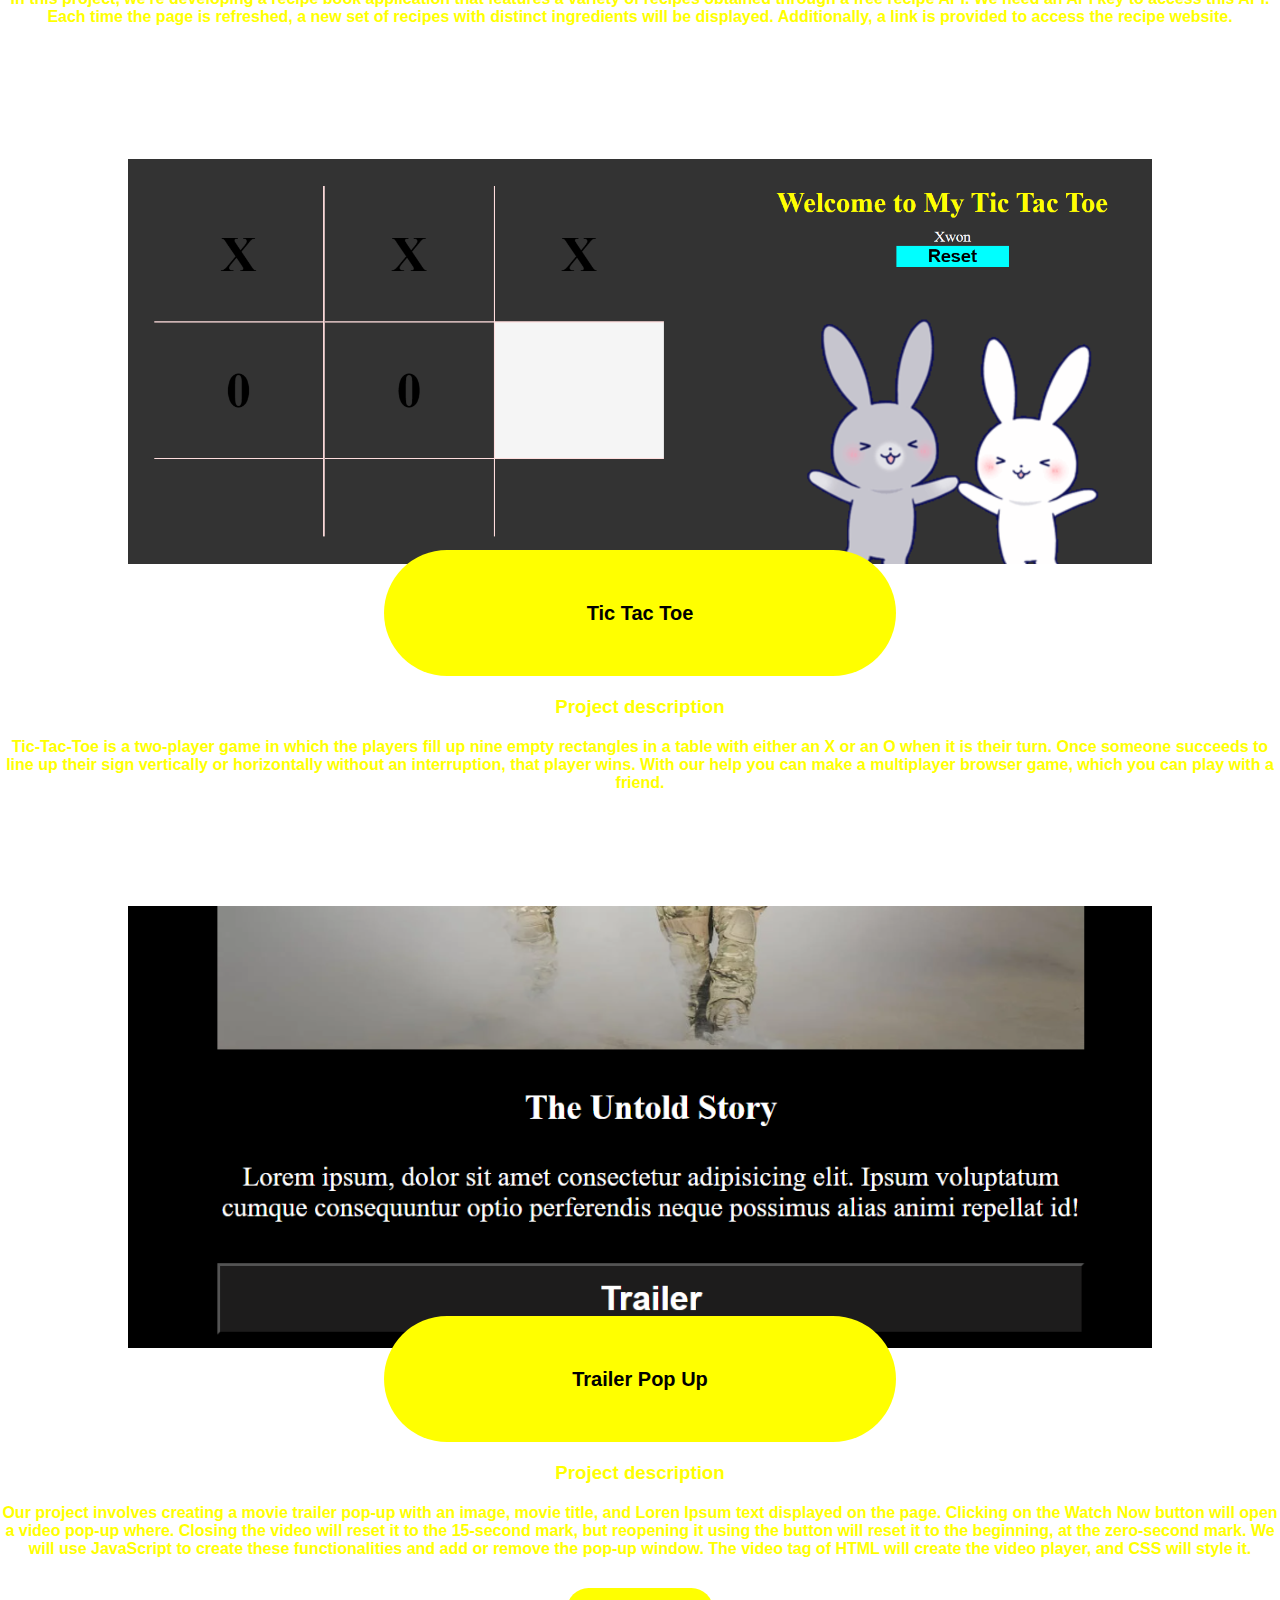
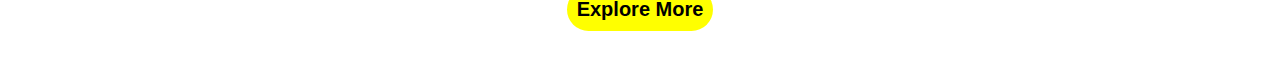
<file: html/project.html>
<!DOCTYPE html>
<html lang="en">
<head>
    <meta charset="UTF-8">
    <meta http-equiv="X-UA-Compatible" content="IE=edge">
    <meta name="viewport" content="width=device-width, initial-scale=1.0">
    <title>Projects</title>
    <link rel="stylesheet" href="/index.css">
    <link rel="shortcut icon" href="/images/download.jpg" type="image/x-icon">
</head>
<body>
    <section class="container">
        <header>
            <div class="navBar">
                <div class="left">
                 <ul>
                    <li><a href="index.html" active>HOME</a></li>
                    <li><a href="project.html">PROJECTS</a></li>
                 </ul>
                </div>
                <div class="center projectCenter">
                <img height="50px" width="300px" src="/images/logo.png" alt="">
                </div>
                <div class="right">
                 <ul>
                    <li><a href="https://github.com/Lakshaydeep348?tab=repositories" target="_blank">Explore More</a></li>
                    <li><a href="About.html">ABOUT</a></li>
                    <li><a href="contact.html">CONTACT</a></li>
                 </ul>
                </div>
            </div>
        </header>
        <div  class="projects homepage">
           <div class="items" id="one">
            <a href="https://lakshaydeep348.github.io/Weather-App/" target="_blank">
             <button class="buttons">
            Weather App
             </button> </a>
           </div>
           <h3>Project description</h3>
            <p>We are embarking on a weather app creation project that will empower users to access weather information for any city. The process will involve the user inputting the city name into an input field and clicking a button or pressing enter to retrieve the weather data. By leveraging JavaScript, we will connect to an open weather API to access relevant weather data for the specified city. To represent weather conditions, we will use icons or images like a sun or a cloud. In handling errors while fetching data from the weather API, we will employ the 'try and catch' technique. Our project will enhance our skills in working with APIs, handling errors effectively, and creating user-friendly interfaces</p>
           <div class="items" id="two">
            
            <a href="https://lakshaydeep348.github.io/Recipie-App/" target="_blank">
             <button class="buttons">
               Recipie Book
             </button> </a>
           </div>
           <h3>Project description</h3>
           <p>In this project, we're developing a recipe book application that features a variety of recipes obtained through a free recipe API. We need an API key to access this API. Each time the page is refreshed, a new set of recipes with distinct ingredients will be displayed. Additionally, a link is provided to access the recipe website.</p>
           <div class="items" id="three">
            
            <a href="https://lakshaydeep348.github.io/TIC-TAC-TOE/" target="_blank">
             <button class="buttons">
               Tic Tac Toe
             </button> </a>
           </div>
           <h3>Project description</h3>
           <p>Tic-Tac-Toe is a two-player game in which the players fill up nine empty rectangles in a table with either an X or an O when it is their turn. Once someone succeeds to line up their sign vertically or horizontally without an interruption, that player wins. With our help you can make a multiplayer browser game, which you can play with a friend.</p>
          
           <div class="items" id="four">
           
            <a href="https://lakshaydeep348.github.io/Trailer-Pop-Up/" target="_blank">
             <button class="buttons">
               Trailer Pop Up
             </button> </a>
           </div>
           <h3>Project description</h3>
           <p>Our project involves creating a movie trailer pop-up with an image, movie title, and Loren Ipsum text displayed on the page. Clicking on the Watch Now button will open a video pop-up where. Closing the video will reset it to the 15-second mark, but reopening it using the button will reset it to the beginning, at the zero-second mark. We will use JavaScript to create these functionalities and add or remove the pop-up window. The video tag of HTML will create the video player, and CSS will style it.</p>  </div>
        </div>

        <div class="explore">
          <a href="https://github.com/Lakshaydeep348?tab=repositories" target="_blank">
          <button class="buttone">
            Explore More
          </button></a>
        </div>
    </section>
</body>
</html>
</file>
<file: index.css>
@import url('https://fonts.googleapis.com/css2?family=Inter:wght@200&family=Lobster&family=Poppins:wght@400;700&family=Roboto:wght@100&family=Rubik+Puddles&family=Titillium+Web:ital,wght@1,200&display=swap');
/**
* !General styling
**/

* {
    padding: 0;
    margin: 0;
    box-sizing: border-box;
    scroll-behavior: smooth;
}
.start
{
    width: 100vw;
    height: 100vh;
    text-align: center;
    display: flex;
    align-items: center;
    justify-content: center;
}
.start button
{
    width: 30vw;
    height: 20vh;
    font-size: 2rem;
    font-weight: bold;
    font-style: oblique;
    background: none;
}


body
 {
    /* overflow-x: hidden; */
    display: flex;
    justify-content: center;
    background-image: url(https://i.gifer.com/76YS.gif);
    background-repeat: no-repeat;
    background-position: center;
    background-size: cover;
    background-attachment: fixed;
}


.container {
    width: 100vw;
    font-family: Helvetica, Arial, sans-serif;
    font-weight: bold;
    /* display: none; */
}


/**
* !Navbar styling
**/

.navBar {
    display: flex;
    justify-content: space-between;
    padding: 20px;
    align-items: center;
    /* border: 1px solid black; */
    color: #ffffff;
    
    
}

.navBar ul {
    list-style: none;
    display: flex;
    gap: 10px;
}

.navBar ul li {
    color: #000000;
    padding: 10px;
    margin-top: 10px;
    border-radius: 250px;
    outline: none;
    background-color: yellow;
    transition: transform .3s ease-in-out;
    text-align: center;
}

.center {
    border: 1px solid black;
    display: inline-block;
    overflow: hidden;
    object-position: center;
    object-fit: contain;
    border-radius: 5px;
}


/**
* !Homepage styling
**/


.homepage {
    width: 100%;
    min-height: 80vh;
   
    /* background: linear-gradient(to right, #ffffff, #4e4c4c); */
    display: flex;
    justify-content: center;
    align-items: center;
    flex-direction: column;
    text-align: center;
    color: yellow;
    background-blend-mode: soft-light;
}

.center1 {
    width: 200px;
    height: 200px;
    /* border: 1px solid black; */
    overflow: hidden;
    display: inline-block;
    background-image: url(images/lakshay.png);
    background-repeat: no-repeat;
    background-position: center;
    background-size: cover;
    border-radius: 100px;
    transition: transform .3s ease-in-out;
}

#myWork:hover,
.center1:hover,
.navBar ul li:hover {
    transform: scale(1.1);
    box-shadow: 2px 2px 5px rgba(0, 0, 0, 0.8);
    cursor: pointer;
}

.homepage .info {
    margin: 20px;
    font-size: 20px;
}

.info h3 {
    margin-bottom: 10px;
    font-size: 30px;
    font-weight: bolder;
    font-style: oblique;
}

a {
    text-decoration: none;
    color: #000000;
    font-size: 16px;
    font-weight: bold;
}

#myWork 
{
    width: 30vw;
    padding: 10px;
    font-size: 20px;
    margin-top: 10px;
    border-radius: 250px;
    border: none;
    outline: none;
    font-weight: bold;
    background-color: brown;
    color: #ffffff;
    transition: transform .3s ease-in-out;
    text-align: center;
}


/**
* !Projects page styling
**/


.projects {
    display: grid;
    grid-template-columns: repeat(1, 1fr);
    gap: 20px;
    min-height: 80vh;
    margin-bottom: 10px;
   
}
.projects h1
{
    margin-top: 10px;
    font-family: "Rubik Puddles",sans-serif;
    font-size: 60px;
}
.projectCenter
{
    margin-left: 110px;
}
.items 
{
    justify-self: center;
     height: 70vh;
    width: 80vw;
    background-blend-mode: multiply;
    position: relative;
    overflow: hidden;
    transition: transform .3s ease-in;
    animation-name: example;
    animation-duration: 15s;
    transform: translateX(50deg);
    animation-iteration-count: infinite;
    transition: animation .3s ease-in-out;
   
}
.para
{
  height:10vh;
  border: none;
   
}
@keyframes example
 {
    0%{transform: rotateZ(-5deg);}
    20%{transform: rotateZ(5deg);}
    40%{transform: rotateZ(-5deg);}
    60%{transform: rotateZ(5deg);}
    80%{transform: rotateZ(-5deg);}
    100%{transform: rotateZ(5deg);}

  }
.items:hover,p:hover
{
    transform: scale(1.06);
}
.projects p
{
    transition: transform .3s ease-in;
}
.buttons {
    width: 50%;
    height: 20%;
    position: absolute;
    bottom: 10%;
    transform: translate(-50%, 50%);
    background-color: yellow;
    font-weight: bold;
    font-size: 20px;
    border: none;
    outline: none;
    border-radius: 250PX;
}

#one {
    background-image: url(images/projects/Weather\ App.png);
    background-position: center;
    background-size: contain;
    background-repeat: no-repeat;
}

#two {
    background-image: url(images/projects/recipie\ app.png);
    background-position: center;
    background-size: contain;
    background-repeat: no-repeat;
}

#three {
    background-image: url(images/projects/tic\ tac\ toe.png);
    background-position: center;
    background-size: contain;
    background-repeat: no-repeat;
}

#four {
    background-image: url(images/projects/video.png);
    background-position: center;
    background-size: contain;
    background-repeat: no-repeat;
}
#five
{
    background-image: url(images/projects/Screenshot\ 2023-05-31\ 075020.png);
    background-position: center;
    background-size: contain;
    background-repeat: no-repeat;
}
#six
{
    background-image: url(images/projects/zamato.png);
    background-position: center;
    background-size: contain;
    background-repeat: no-repeat;
}
#seven
{
    background-image: url(images/projects/Responsive\ landing\ page.png);
    background-position: center;
    background-size: contain;
    background-repeat: no-repeat;
}
#eight
{
    background-image: url(images/projects/bootstrap.png);
    background-position: center;
    background-size: contain;
    background-repeat: no-repeat;
}
#nine
{
    background-image: url(images/projects/random\ quote\ generator.png);
    background-position: center;
    background-size: contain;
    background-repeat: no-repeat;
}
#ten
{
    background-image: url(images/projects/boat.png);
    background-position: center;
    background-size: contain;
    background-repeat: no-repeat;
}
#eleven
{
    background-image: url(images/projects/age\ calculator.png);
    background-position: center;
    background-size: contain;
    background-repeat: no-repeat;
}
#twelve
{
    background-image: url(images/projects/bg\ changer.png);
    background-position: center;
    background-size: contain;
    background-repeat: no-repeat;
}
.explore
{
    display: flex;
    justify-content: center;
}
.explore .buttone
{
    margin-top: 20px;
    width: 100%;
    min-height: 20%;
    background-color: yellow;
    font-weight: bold;
    font-size: 20px;
    border: none;
    outline: none;
    border-radius: 250PX;
    padding: 10px;
    margin-bottom: 5vh;
}




/**
* !About page styling
**/
.about
{
    margin-top: 30vh;
}
.about h4,p{
    transition: transform .3s ease-in-out;
}
.about h4:hover,.about p:hover
{
    transform: scale(1.1);
}

.skills
{
    margin: 20px;
    display: flex;
    justify-content: center;
    flex-direction: column;
}
table,tbody,thead,th,td
{
    border: 2px solid yellow;
    border-collapse: collapse;
}
td,th
{
    width: 30vw;
    padding: 10px;
}



/**
* !!Contact page styling
**/

#email
{
    text-align: center;
    color: yellow;
   
}
.contact
{
    gap: 10px;
}
.contact a,h4
{
    font-size: 25px;
}
.container
{
    position: relative;
}
.hamburger
{
    position: fixed;
    top: 0;
    width: 100vw;
    height: 100%;
    display: flex;
    justify-content: center;
    align-items: center;
    background-color: rgb(211, 211, 39);
    display: none;
}
.hamburger a
{
    color: black;
    padding: 5px;
}
.hamburger ul
{
    display: flex;
    flex-direction: column;
    justify-content: space-around;
    gap:10px;
}
.hamburger ul li
{
    list-style: none;
    background-color: yellow;
    width: 70vw;
    border-radius: 250px;
    box-shadow: 1px 2px 5px rgba(0, 0, 0, 0.9);
}


/**
* !Responsive styling
**/


@media screen and (max-width:1200px) {
    .navBar {
        justify-content: center;
    }
    #myWork
    {
      width: 80vw;
    }
    .navBar .center {
        display: none;
    }

    .right {
        margin-left: 5px;
    }

    body {
        min-height: 100vh;
        width: 100vw;
    }

    .homepage {
        height: 100vh;
        width: 100vw;
        padding: 0px;
        text-align: center;

    }

    .info {
        font-size: 16px;
        padding: 0px;
        text-align: center;
    }

    .info h3 {
        font-size: 20px;
    }

    .container {
        height: 100vh;
        width: 100vw;
        padding: 0px;
        text-align: center;
    }
    .projects
    {
        grid-template-columns: repeat(1,1fr);
    }
    .items
    {
        width: 80vw;
        height: 50vh;
        justify-self: center;
    }
    .explore .buttone
    {
        display: none;
    }
    .projects h1
    {
        font-size: 20px;
    }
    .projects p
    {
        padding: 10px;
        font-size: 16PX;
    }
    .buttons
    {
        font-size:10px;
    }
  

}
.last
{
    display: none;
}
@media screen and (max-width:400px) {
    .navBar{
        display: none;
    }
    .last
    {
        display: block;
        width: 100vw;

    }
    .last button{
        width: 100%;
        height: 5vh;
        border: none;
        background-color: yellow;
        font-size: 20px;
        border-radius: 250px;
    }
    .hamburger
    {
        display: none;
    }
    #myWork
    {
        width: 80vw;
    }
}
</file>
